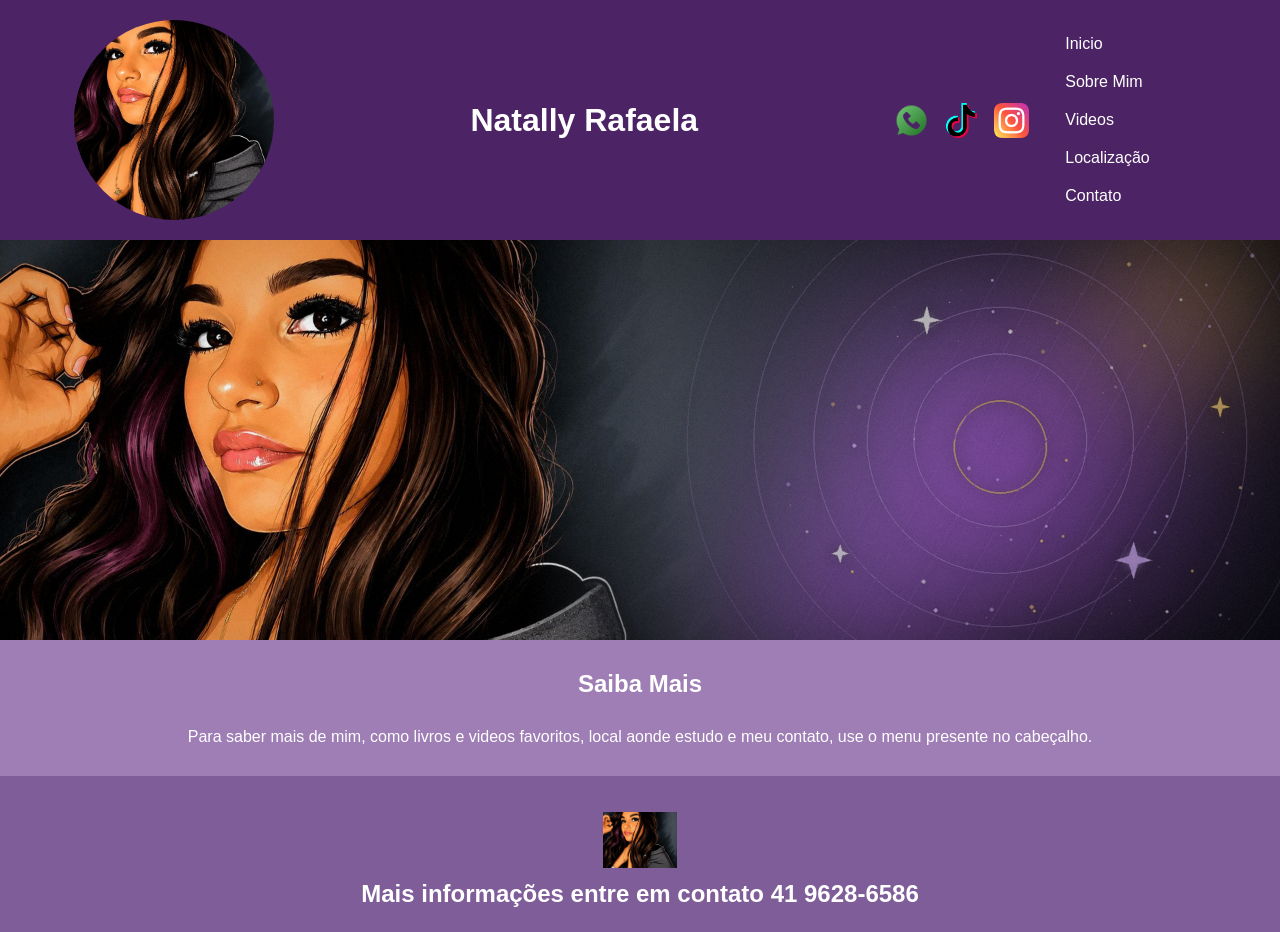
<file: index.html>
<html lang="pt-br"><head>
<meta charset="UTF-8">
<meta name="viewport" content="width=device-width, initial-scale=1.0">
<title>HOME | Natally</title>
<link rel="stylesheet" href="style.css">
</head>
<body>
<!--header é a parte do cabeçalho do site, é o topo da página-->
<header class="cabecalho-itens">
<img class="cabecalho_imagem" src="fei.jpg" alt="Logo da Página">
<h1 class="titulo_site">Natally Rafaela</h1>
<div class="sociais">
    <a href="https://web.whatsapp.com/" target="_blank" rel="noopener noreferrer">
        <img class="icone-social" src="whatsapp (2).png" alt="WhatsApp">
    </a>

    <a href="https://www.tiktok.com/pt-BR/" target="_blank" rel="noopener noreferrer">
        <img class="icone-social" src="tik-tok.png" alt="TikTok">
    </a>

    <a href="https://www.instagram.com/" target="_blank" rel="noopener noreferrer">
        <img class="icone-social" src="instagram (1).png" alt="Instagram">
    </a>
</div>
<div class="menu">
    <ul class="menu-vertical">
      <li><a href="index.html">Inicio</a></li>
      <li><a href="sobre.html">Sobre Mim</a></li>
      <li><a href="video.html">Videos</a></li>
       <li><a href="local.html">Localização</a></li>
       <li><a href="contato.html">Contato</a></li>
    </ul>
</div>
</header>
<!--Seção banner 1 é a parte do paragrafo 1 da página-->
<section class="banner1">
<img class="banner_image" src="banner.png" alt="Banner">
</section><section class="saiba-mais">
    <h1>Saiba Mais</h1>
    <p>Para saber mais de mim, como livros e videos favoritos, local aonde estudo e meu contato, use o menu presente no cabeçalho.</p>
</section>



<!--Seção rodapé é a parte final da paragrafo 3 da página-->
<footer class="rodape">
<img class="logo_rodape" src="fei.jpg" alt="Logo rodape">
<h2 class="rodape-título">Mais informações entre em contato<a class="link" href="https://wa.me/554196286586"> 41 9628-6586 </a></h2>
</footer>

</body>
</html>
</file>
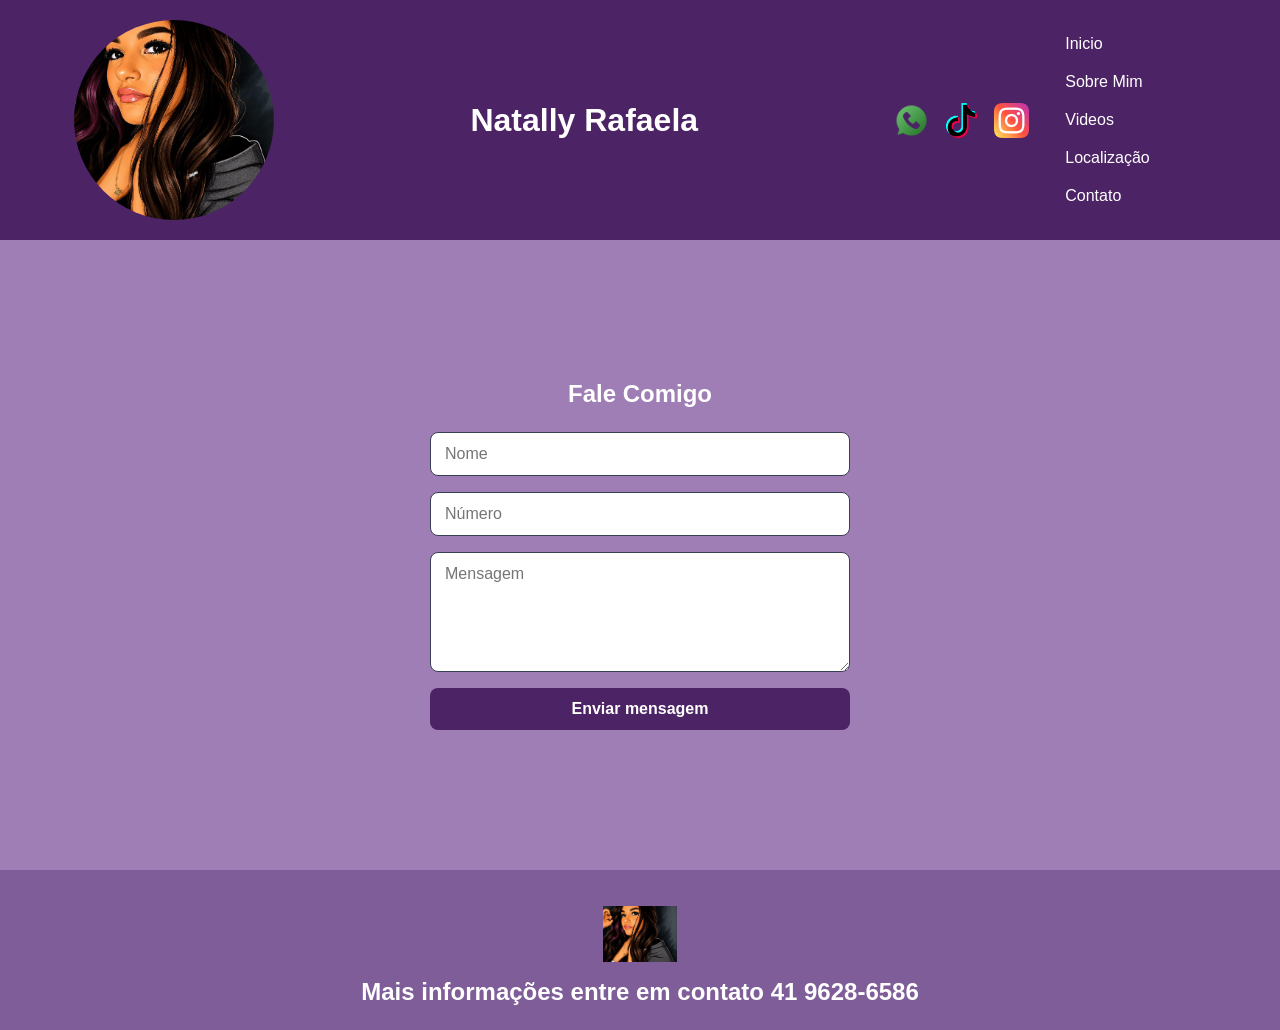
<file: contato.html>
<!DOCTYPE html>
<html lang="pt-br">
<head>
<meta charset="UTF-8">
<meta name="viewport" content="width=device-width, initial-scale=1.0">
<title>Contato | Natally</title>
<link rel="stylesheet" href="style.css">
</head>
<body>
<!--header é a parte do cabeçalho do site, é o topo da página-->
<header class="cabecalho-itens">
<img class="cabecalho_imagem" src="fei.jpg" alt="Logo da Página">
<h1 class="titulo_site">Natally Rafaela</h1>
<div class="sociais">
    <a href="https://web.whatsapp.com/" target="_blank" rel="noopener noreferrer">
        <img class="icone-social" src="whatsapp (2).png" alt="WhatsApp">
    </a>

    <a href="https://www.tiktok.com/pt-BR/" target="_blank" rel="noopener noreferrer">
        <img class="icone-social" src="tik-tok.png" alt="TikTok">
    </a>

    <a href="https://www.instagram.com/" target="_blank" rel="noopener noreferrer">
        <img class="icone-social" src="instagram (1).png" alt="Instagram">
    </a>
</div>
<div class="menu">
    <ul class="menu-vertical">
      <li><a href="index.html">Inicio</a></li>
      <li><a href="sobre.html">Sobre Mim</a></li>
      <li><a href="video.html">Videos</a></li>
       <li><a href="local.html">Localização</a></li>
       <li><a href="contato.html">Contato</a></li>
    </ul>
</div>
</header>

<section class="contato">
    <h1>Fale Comigo</h1>
  <form>
    <input type="text" placeholder="Nome">
    <input type="tel" placeholder="Número">
    <textarea placeholder="Mensagem" rows="4"></textarea>
    <button type="submit">Enviar mensagem</button>
  </form>
</section>


<!--Seção rodapé é a parte final da paragrafo 3 da página-->
<footer class="rodape">
<img class="logo_rodape" src="fei.jpg" alt="Logo rodape">
<h2 class="rodape-título">Mais informações entre em contato<a class="link" href="https://wa.me/554196286586"> 41 9628-6586 </a></h2>
</footer>
</body>
</html
</file>
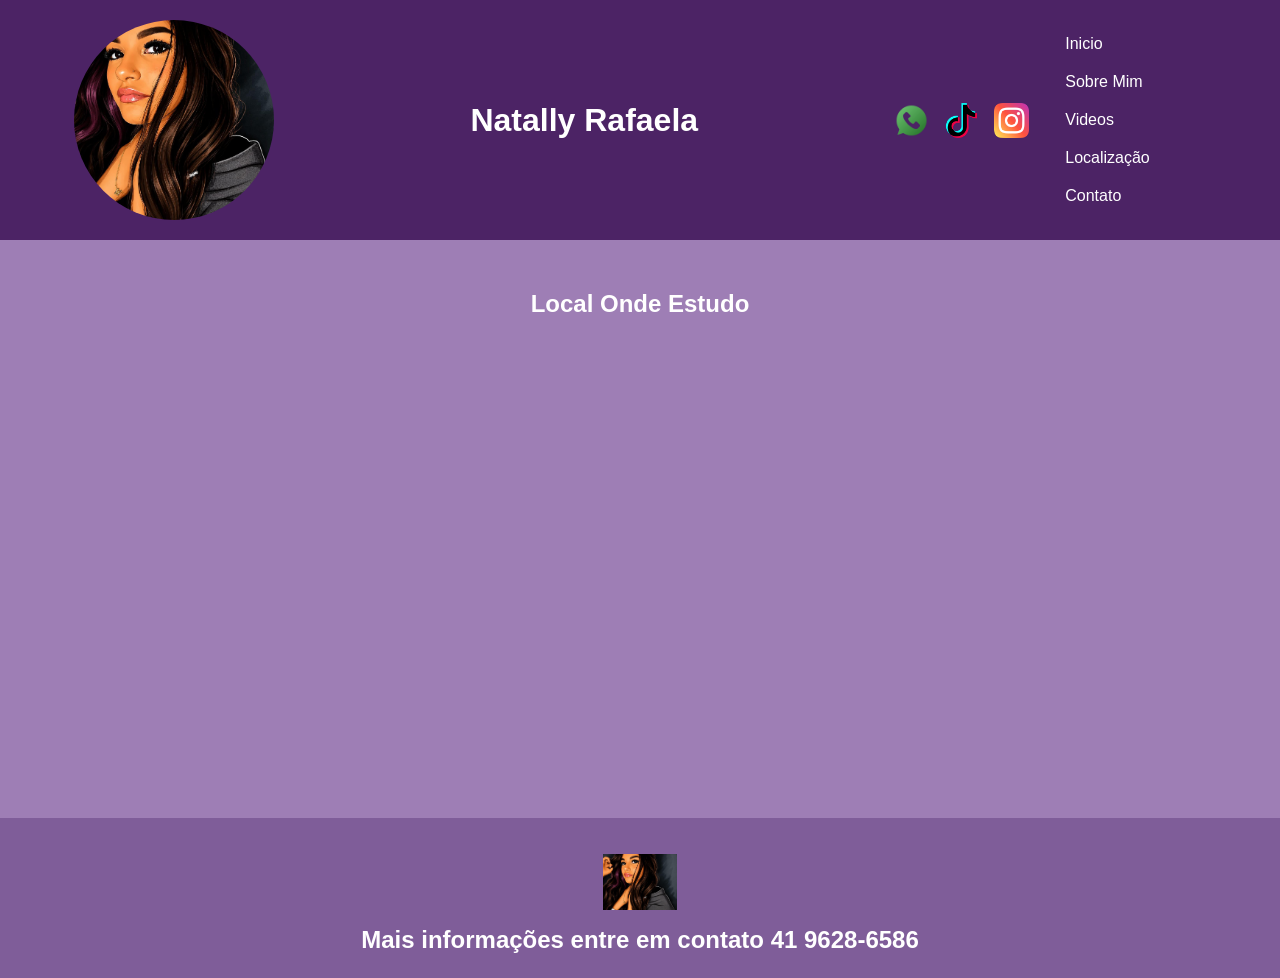
<file: local.html>
<!DOCTYPE html>
<html lang="pt-br">
<head>
<meta charset="UTF-8">
<meta name="viewport" content="width=device-width, initial-scale=1.0">
<title>Localização | Natally</title>
<link rel="stylesheet" href="style.css">
</head>
<body>
<!--header é a parte do cabeçalho do site, é o topo da página-->
<header class="cabecalho-itens">
<img class="cabecalho_imagem" src="fei.jpg" alt="Logo da Página">
<h1 class="titulo_site">Natally Rafaela</h1>
<div class="sociais">
    <a href="https://web.whatsapp.com/" target="_blank" rel="noopener noreferrer">
        <img class="icone-social" src="whatsapp (2).png" alt="WhatsApp">
    </a>

    <a href="https://www.tiktok.com/pt-BR/" target="_blank" rel="noopener noreferrer">
        <img class="icone-social" src="tik-tok.png" alt="TikTok">
    </a>

    <a href="https://www.instagram.com/" target="_blank" rel="noopener noreferrer">
        <img class="icone-social" src="instagram (1).png" alt="Instagram">
    </a>
</div>
<div class="menu">
    <ul class="menu-vertical">
      <li><a href="index.html">Inicio</a></li>
      <li><a href="sobre.html">Sobre Mim</a></li>
      <li><a href="video.html">Videos</a></li>
       <li><a href="local.html">Localização</a></li>
       <li><a href="contato.html">Contato</a></li>
    </ul>
</div>
</header>
<section class="localizacao">
    <h1>Local Onde Estudo</h1>
<iframe src="https://www.google.com/maps/embed?pb=!1m18!1m12!1m3!1d899.5201225577337!2d-49.37980195151309!3d-25.602241479793495!2m3!1f0!2f0!3f0!3m2!1i1024!2i768!4f13.1!3m3!1m2!1s0x94dd021db83a76d9%3A0x8ebbb112c50d568c!2sCol%C3%A9gio%20Estadual%20Prof%C2%AA%20Helena%20Wysocki-EFM!5e0!3m2!1spt-BR!2sbr!4v1792868805116!5m2!1spt-BR!2sbr" 
width="600"
height="450" 
style="border:0;" 
allowfullscreen="" 
loading="lazy" 
referrerpolicy="strict-origin-when-cross-origin">
</iframe>
</section>


<!--Seção rodapé é a parte final da paragrafo 3 da página-->
<footer class="rodape">
<img class="logo_rodape" src="fei.jpg" alt="Logo rodape">
<h2 class="rodape-título">Mais informações entre em contato<a class="link" href="https://wa.me/554196286586"> 41 9628-6586 </a></h2>
</footer>
</body>
</html
</file>
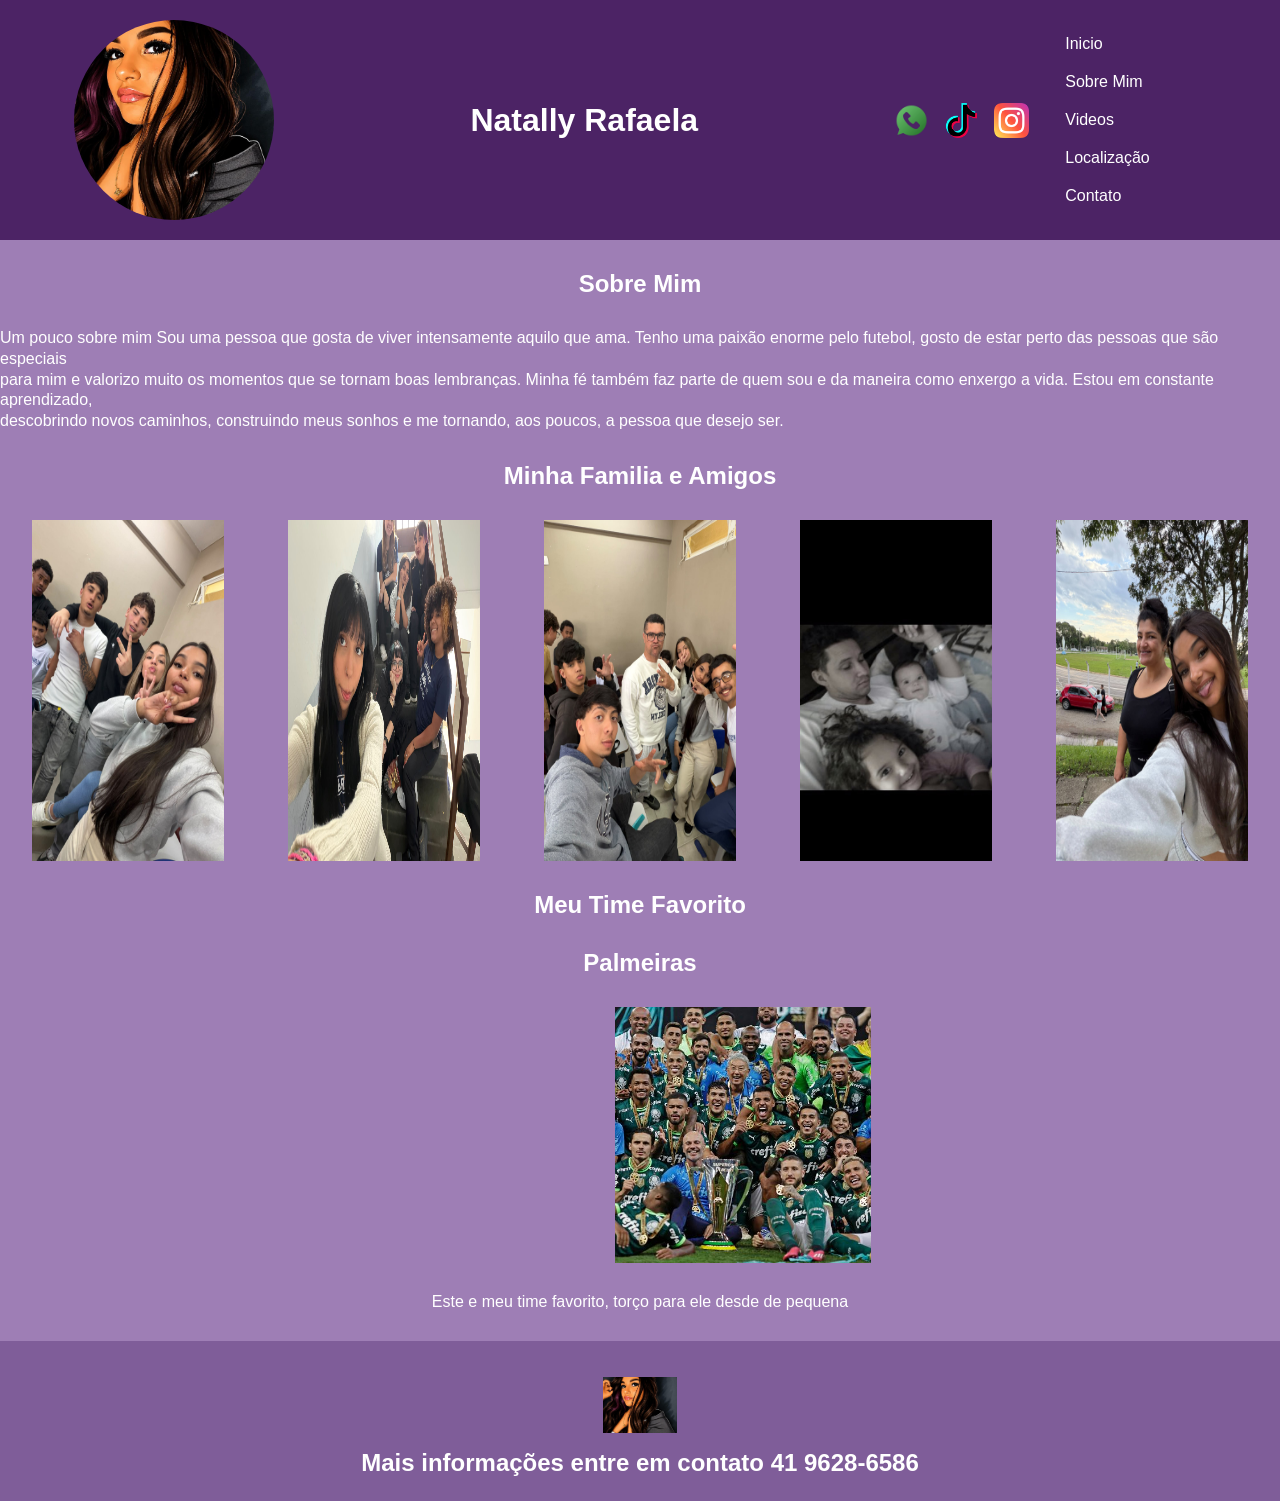
<file: sobre.html>
<!DOCTYPE html>
<html lang="pt-br">
<head>
<meta charset="UTF-8">
<meta name="viewport" content="width=device-width, initial-scale=1.0">
<title>Sobre Mim | Natally</title>
<link rel="stylesheet" href="style.css">
</head>
<body>
<!--header é a parte do cabeçalho do site, é o topo da página-->
<header class="cabecalho-itens">
<img class="cabecalho_imagem" src="fei.jpg" alt="Logo da Página">
<h1 class="titulo_site">Natally Rafaela</h1>
<div class="sociais">
    <a href="https://web.whatsapp.com/" target="_blank" rel="noopener noreferrer">
        <img class="icone-social" src="whatsapp (2).png" alt="WhatsApp">
    </a>

    <a href="https://www.tiktok.com/pt-BR/" target="_blank" rel="noopener noreferrer">
        <img class="icone-social" src="tik-tok.png" alt="TikTok">
    </a>

    <a href="https://www.instagram.com/" target="_blank" rel="noopener noreferrer">
        <img class="icone-social" src="instagram (1).png" alt="Instagram">
    </a>
</div>
<div class="menu">
    <ul class="menu-vertical">
      <li><a href="index.html">Inicio</a></li>
      <li><a href="sobre.html">Sobre Mim</a></li>
      <li><a href="video.html">Videos</a></li>
       <li><a href="local.html">Localização</a></li>
       <li><a href="contato.html">Contato</a></li>
    </ul>
</div>
</header>

<section class="sobre-mim">
    <h1> Sobre Mim </h1>
    <p>Um pouco sobre mim
Sou uma pessoa que gosta de viver intensamente aquilo que ama. Tenho uma paixão enorme pelo futebol, gosto de estar perto das pessoas que são especiais
<br> 
para mim e valorizo muito os momentos que se tornam boas lembranças. Minha fé também faz parte de quem sou e da maneira como enxergo a vida. Estou em constante aprendizado,
<br> 
descobrindo novos caminhos, construindo meus sonhos e me tornando, aos poucos, a pessoa que desejo ser.
</p>
</section>

<section class="familia">
    <h1>Minha Familia e Amigos</h1>
    <div class="fotos-familia">
        <img class="imagens" src="foto1.jpeg" alt="foto 1">
        <img class="imagens" src="foto2.jpeg" alt="foto 2">
        <img class="imagens" src="foto3.jpeg" alt="foto 3">
        <img class="imagens" src="foto4.jpeg" alt="foto 4">
        <img class="imagens" src="foto5.jpeg" alt="foto 5">
    </div>
</section>

<section class="time">
    <h1> Meu Time Favorito</h1>
    <div class="imagem-time">
        <h2 class="palmeiras">Palmeiras</h2>
        <img src="jogadores-do-palmeiras-celebram-titulo-da-supercopa-do-brasil-apos-vitoria-eletrizante-sobre-o-flamengo-1674944761391_v2_450x450.jpg" alt="Palmeiras">
    </div>
    <div class="texto-time">
        <p>Este e meu time favorito, torço para ele desde de pequena</p>
    </div>
</section>

<!--Seção rodapé é a parte final da paragrafo 3 da página-->
<footer class="rodape">
<img class="logo_rodape" src="fei.jpg" alt="Logo rodape">
<h2 class="rodape-título">Mais informações entre em contato<a class="link" href="https://wa.me/554196286586"> 41 9628-6586 </a></h2>
</footer>
</body>
</html
</file>
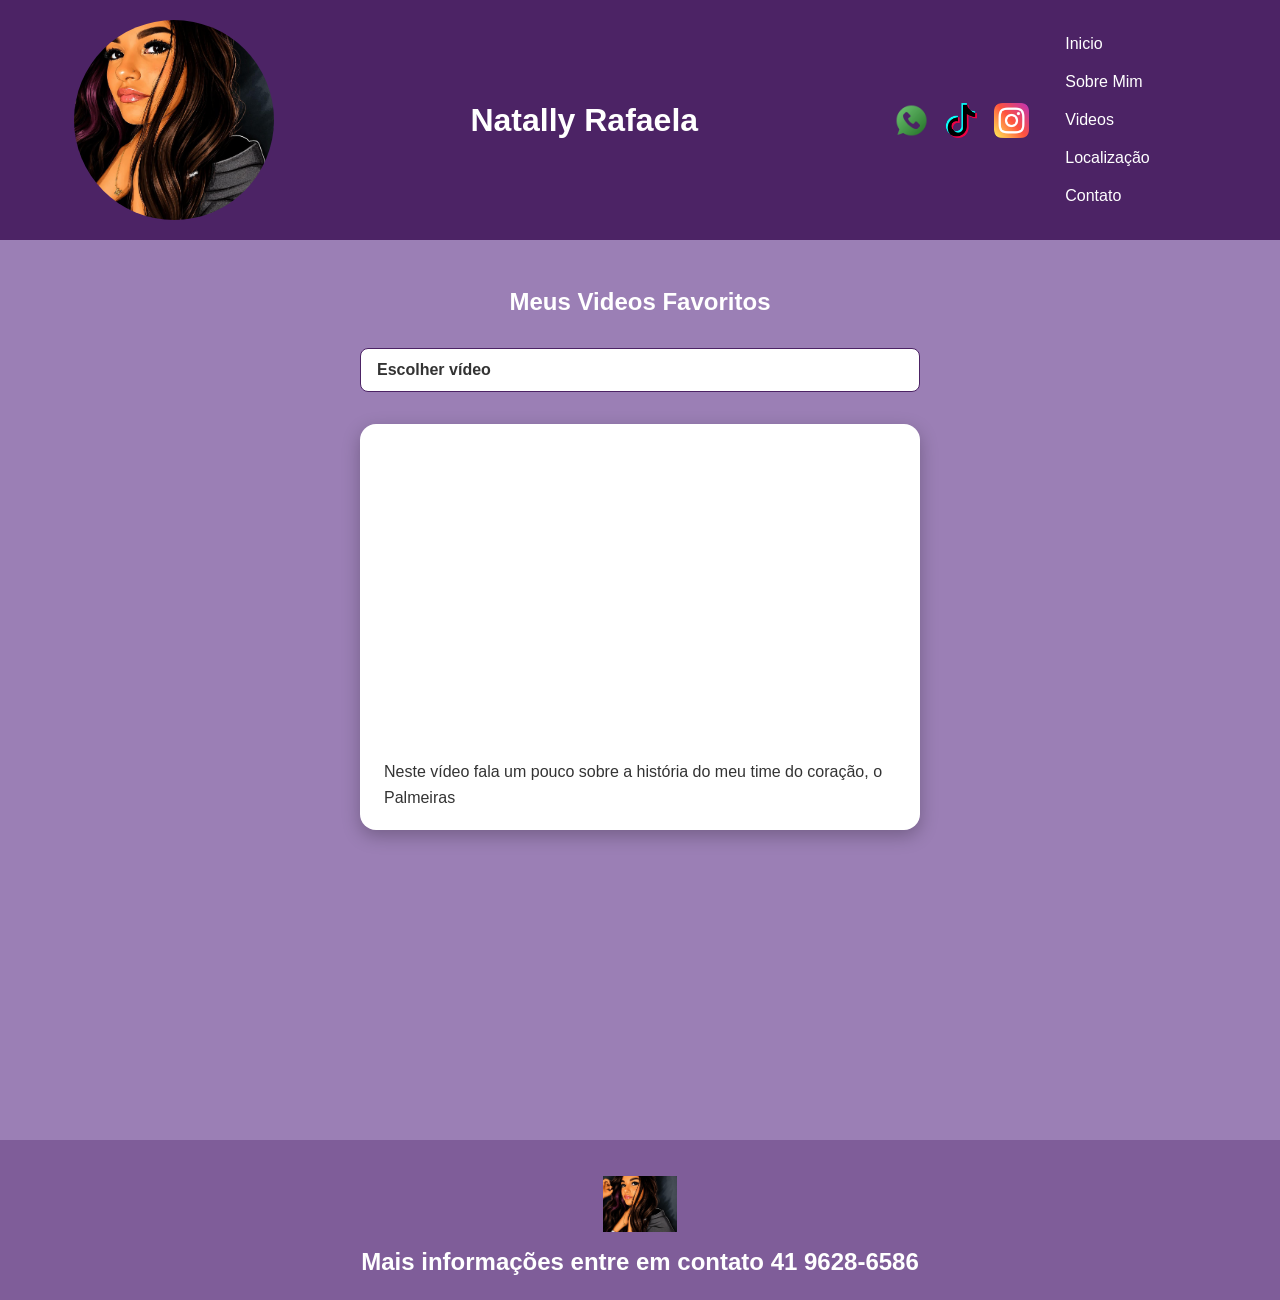
<file: video.html>
<!DOCTYPE html>
<html lang="pt-br">
<head>
<meta charset="UTF-8">
<meta name="viewport" content="width=device-width, initial-scale=1.0">
<title>Videos | Natally</title>
<link rel="stylesheet" href="style.css">
</head>
<body>
<!--header é a parte do cabeçalho do site, é o topo da página-->
<header class="cabecalho-itens">
<img class="cabecalho_imagem" src="fei.jpg" alt="Logo da Página">
<h1 class="titulo_site">Natally Rafaela</h1>
<div class="sociais">
    <a href="https://web.whatsapp.com/" target="_blank" rel="noopener noreferrer">
        <img class="icone-social" src="whatsapp (2).png" alt="WhatsApp">
    </a>

    <a href="https://www.tiktok.com/pt-BR/" target="_blank" rel="noopener noreferrer">
        <img class="icone-social" src="tik-tok.png" alt="TikTok">
    </a>

    <a href="https://www.instagram.com/" target="_blank" rel="noopener noreferrer">
        <img class="icone-social" src="instagram (1).png" alt="Instagram">
    </a>
</div>
<div class="menu">
    <ul class="menu-vertical">
      <li><a href="index.html">Inicio</a></li>
      <li><a href="sobre.html">Sobre Mim</a></li>
      <li><a href="video.html">Videos</a></li>
       <li><a href="local.html">Localização</a></li>
       <li><a href="contato.html">Contato</a></li>
    </ul>
</div>
</header>

<section class="videos">
    <h1>Meus Videos Favoritos</h1>

    <input type="radio" name="video" id="v1" class="escolha-input" checked>
    <input type="radio" name="video" id="v2" class="escolha-input">

    <details class="menu-videos">
        <summary>Escolher vídeo</summary>
        <div class="opcoes">
            <label for="v1">História do Palmeiras</label>
            <label for="v2">Mundial de 51</label>
        </div>
    </details>

    <div class="video1">
        <iframe
        width="560"
        height="315"
        src="https://www.youtube.com/embed/cQjqZrCUe1M?si=i411CUp_ChtDSMFk"
        title="YouTube video player"
        allow="accelerometer; autoplay; clipboard-write; encrypted-media; gyroscope; picture-in-picture; web-share"
        referrerpolicy="strict-origin-when-cross-origin"
        allowfullscreen>
        </iframe>
        <p class="txt-vd1">Neste vídeo fala um pouco sobre a história do meu time do coração, o Palmeiras</p>
    </div>

    <div class="video2">
        <iframe
        width="560"
        height="315"
        src="https://www.youtube.com/embed/sVUKwIvvn3U?si=fMb8SBcOsNtKwd8s"
        title="YouTube video player"
        allow="accelerometer; autoplay; clipboard-write; encrypted-media; gyroscope; picture-in-picture; web-share"
        referrerpolicy="strict-origin-when-cross-origin"
        allowfullscreen>
        </iframe>
        <p class="txt-vd2">Já neste vídeo fala sobre a história de um dos principais títulos do Palmeiras, o Mundial de 51</p>
    </div>
</section>


<!--Seção rodapé é a parte final da paragrafo 3 da página-->
<footer class="rodape">
<img class="logo_rodape" src="fei.jpg" alt="Logo rodape">
<h2 class="rodape-título">Mais informações entre em contato<a class="link" href="https://wa.me/554196286586"> 41 9628-6586 </a></h2>
</footer>
</body>
</html
</file>
<file: style.css>
*{
margin: 0;
padding: 0;
box-sizing: border-box;
}
body{
font-family: "Poppins", sans-serif;
background: #9E7EB5;
}

header{
background-color: #4C2365;
color: white;
width: 100%;
padding: 20px;
}
.cabecalho-itens{
max-width: 1980px;
margin: 0 auto;
display: flex;
align-items: center;
justify-content: center;
}
.cabecalho_imagem {
width: 200px;
height: 200px;
object-fit: cover;
border-radius: 50%;
display: flex;
justify-content: flex-start;
align-items: center;
}
.titulo_site{
padding: 50px;
text-align: center;
width: 50%;
font: 30px;
}
.sociais {
    display: flex;
    align-items: center;
    gap: 15px;
}

.icone-social {
    width: 35px;
    height: 35px;
    object-fit: contain;
    display: block;
}

.menu {
    margin-right: 50px;
    margin-left: 30px;
}

.menu-vertical {
    list-style: none;
}

.menu-vertical a {
    display: block;
    color: #FFFFFF;
    text-decoration: none;
    padding: 10px 6px;
    font-family: Arial, sans-serif;
    transition: background-color 0.3s;
}

.menu-vertical a:hover {
    background-color: #C4A4DA;
}


/*banner*/
.banner1{
display: flex;
justify-content: center;
}

.banner_image {
    max-width: 100%;
    height: auto;
    display: block;
}

/*saiba mais*/
.saiba-mais {  
    color: #FFFFFF;
}

.saiba-mais h1{
    display: flex;
    justify-content: center;
    margin-top: 30px;
    margin-bottom: 30px;
}

.saiba-mais p {
    display: flex;
    justify-content: center;
    margin-bottom: 30px;
}
/*Sobre mim */
.sobre-mim {
    color: #FFFFFF;
}
.sobre-mim h1 {
    display: flex;
    justify-content: center;
    margin-top: 30px;
    margin-bottom: 30px;
}

.sobre-mim p {
    display: flex;
    justify-content: center;
    font-size: 16px;
    margin-bottom: 30px;
    line-height: 1.3;
}
/*familia*/
.familia {
    color: #FFFFFF;
}

.familia h1{
    display:flex;
    justify-content:center;
    margin-bottom: 30px;
}

.fotos-familia {
    display: flex;
    justify-content: space-around;
    margin-bottom: 30px;
}

.imagens {
    max-width: 15%;
    display: block;
    height: auto;
}
/*time*/
.time {
    color: #FFFFFF;
}

.time h1{
    display: flex;
    justify-content: center;
    margin-bottom: 30px;
}

.time h2{
    display: flex;
    justify-content: center;
    margin-bottom: 30px;
}
.imagem-time img {
    max-width: 20%;
    display: flex;
    justify-content: center;
    height: auto;
    margin-bottom:30px;
    margin-left: 615px;
}

.texto-time {
 display: flex;
 justify-content: center;
    margin-bottom: 30px;
}
/*pagina contato*/
.contato {
  min-height: 70vh;
  display: flex;
  flex-direction: column;
  justify-content: center;
  align-items: center;
  gap: 24px;
  padding: 16px;
  box-sizing: border-box;
}

.contato h1 {
  margin: 0;
  color: #FFFFFF;
  text-align: center;
}

.contato form {
  width: 100%;
  max-width: 420px;
  display: flex;
  flex-direction: column;
  gap: 16px;
}

.contato input,
.contato textarea {
  width: 100%;
  padding: 12px 14px;
  border: 1px solid #374151;
  border-radius: 8px;
  background-color: #FFFFFF;
  color: #000000;
  font-size: 16px;
  font-family: Arial, sans-serif;
  box-sizing: border-box;
}

.contato textarea {
  min-height: 120px;
  resize: vertical;
}

.contato button {
  width: 100%;
  padding: 12px;
  border: none;
  border-radius: 8px;
  background-color: #4C2365;
  color: #FFFFFF;
  font-size: 16px;
  font-weight: bold;
  cursor: pointer;
  transition: background-color 0.3s;
}

.contato button:hover {
  background-color: #3A1B4D;
}
/*pagina videos*/
.videos {
  min-height: 100vh;
  padding: 48px 16px;
  box-sizing: border-box;
  display: flex;
  flex-direction: column;
  align-items: center;
  gap: 32px;
  background-color: #9B7FB5;
  font-family: Arial, sans-serif;
}

.videos h1 {
  margin: 0;
  color: #FFFFFF;
  text-align: center;
}


.escolha-input {
  display: none;
}


.menu-videos {
  width: 100%;
  max-width: 560px;
}

.menu-videos summary {
  padding: 12px 16px;
  background-color: #FFFFFF;
  color: #333333;
  border: 1px solid #4C2365;
  border-radius: 8px;
  cursor: pointer;
  font-weight: bold;
  list-style: none;
}

.menu-videos summary::-webkit-details-marker {
  display: none;
}

.menu-videos summary:hover {
  background-color: #EDE9F6;
}

.opcoes {
  margin-top: 8px;
  background-color: #FFFFFF;
  border-radius: 8px;
  overflow: hidden;
  box-shadow: 0 6px 18px rgba(0, 0, 0, 0.25);
}

.opcoes label {
  display: block;
  padding: 12px 16px;
  color: #333333;
  cursor: pointer;
}

.opcoes label:hover {
  background-color: #EDE9F6;
}


.video1,
.video2 {
  display: none;
  flex-direction: column;
  width: 100%;
  max-width: 560px;
  background-color: #FFFFFF;
  border-radius: 16px;
  overflow: hidden;
  box-shadow: 0 6px 18px rgba(0, 0, 0, 0.25);
}


#v1:checked ~ .video1,
#v2:checked ~ .video2 {
  display: flex;
}

.videos iframe {
  width: 100%;
  height: auto;
  aspect-ratio: 16 / 9;
  border: 0;
  display: block;
}

.txt-vd1,
.txt-vd2 {
  margin: 0;
  padding: 20px 24px;
  color: #333333;
  line-height: 1.6;
}

/*rodape*/
.rodape{
background: #7F5D99;
color: white;
display: flex;
justify-content:center;
padding: 24px 0;
text-align:center;
display:block;
}
.rodape-titulo{
padding: 50px;
text-align: center;
}
.logo_rodape{
height: 80px;
padding: 12px 0;

}

.link{
color: #ffffff;
text-decoration: none;
}
/*pagina localização*/
.localizacao {
color: #FFFFFF;
display: flex;
flex-direction: column;
align-items: center;
text-align: center;
justify-content: center;
margin-top: 50px;
margin-bottom: 50px;
}

.localizacao iframe {
border-radius: 5%;   
}
</file>
